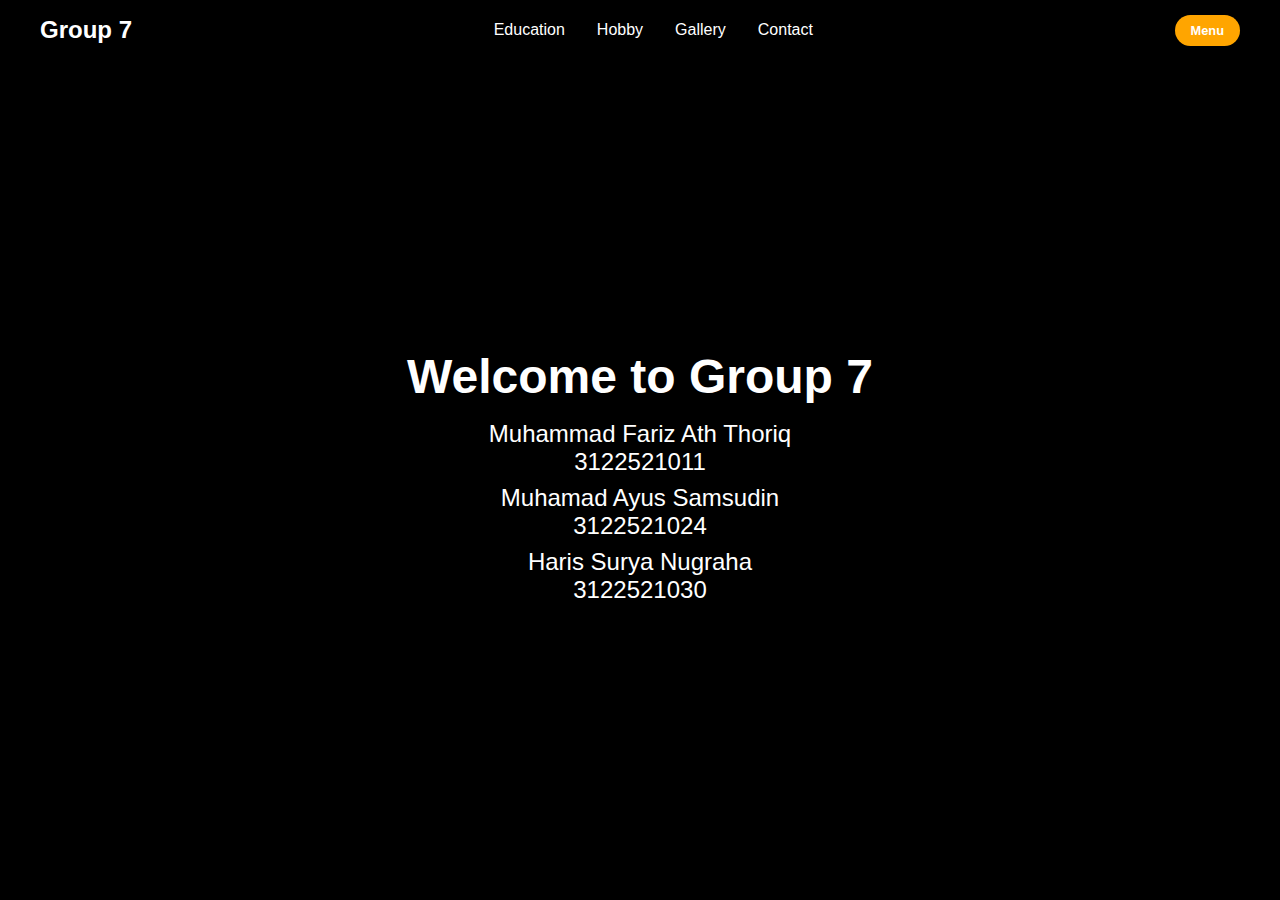
<file: index.html>
<!DOCTYPE html>
<html lang="en">
<head>
    <meta charset="UTF-8">
    <meta name="viewport" content="width=device-width, initial-scale=1.0">
    <link rel="stylesheet" href="https://cdnjs.cloudflare.com/ajax/libs/font-awesome/6.5.1/css/all.min.css">
    <link rel="stylesheet" href="index.css">
    <title>Navbar</title>
</head>
<body>
    <header>
        <div class="navbar">
            <div class="logo"><a href="#">Group 7</a></div>
        <ul class="links">
            <li><a href="pendidikan.html">Education</a></li>
            <li><a href="hobby.html">Hobby</a></li>
            <li><a href="gallery.html">Gallery</a></li>
            <li><a href="contact.html">Contact</a></li>
        </ul>
        <a href="#" class="action_btn">Menu</a>
        <div class="toggle_btn">
            <i class="fa-solid fa-bars"></i>
        </div>
    </div>

    <div class="dropdown_menu">
        <li><a href="pendidikan.html">Pendidikan</a></li>
        <li><a href="hobby.html">Hobby</a></li>
        <li><a href="gallery.html">Gallery</a></li>
        <li><a href="contact.html">Contact</a></li>
        <li><a href="#" class="action_btn">Menu</a></li>
    </div>
    </header>

    <main>
        <section id="hero">
            <h1>Welcome to Group 7</h1>
            <p>	Muhammad Fariz Ath Thoriq <br> 3122521011 </p>
            <p>Muhamad Ayus Samsudin <br> 3122521024 </p>
            <p>Haris Surya Nugraha <br> 3122521030 </p>
        </section>
    </main>

    <script>
        const toggleBtn = document.querySelector('.toggle_btn')
        const toggleBtnIcon = document.querySelector('.toggle_btn i')
        const dropDownMenu = document.querySelector('.dropdown_menu')

        toggleBtn.onclick = function () {
            dropDownMenu.classList.toggle('open')
            const isOpen = dropDownMenu.classList.contains('open')

            toggleBtnIcon.classList = isOpen
            ? 'fa-solid fa-xmark'
            : 'fa-solid fa-bars'
        }
    </script>
</body>
</html>
</file>
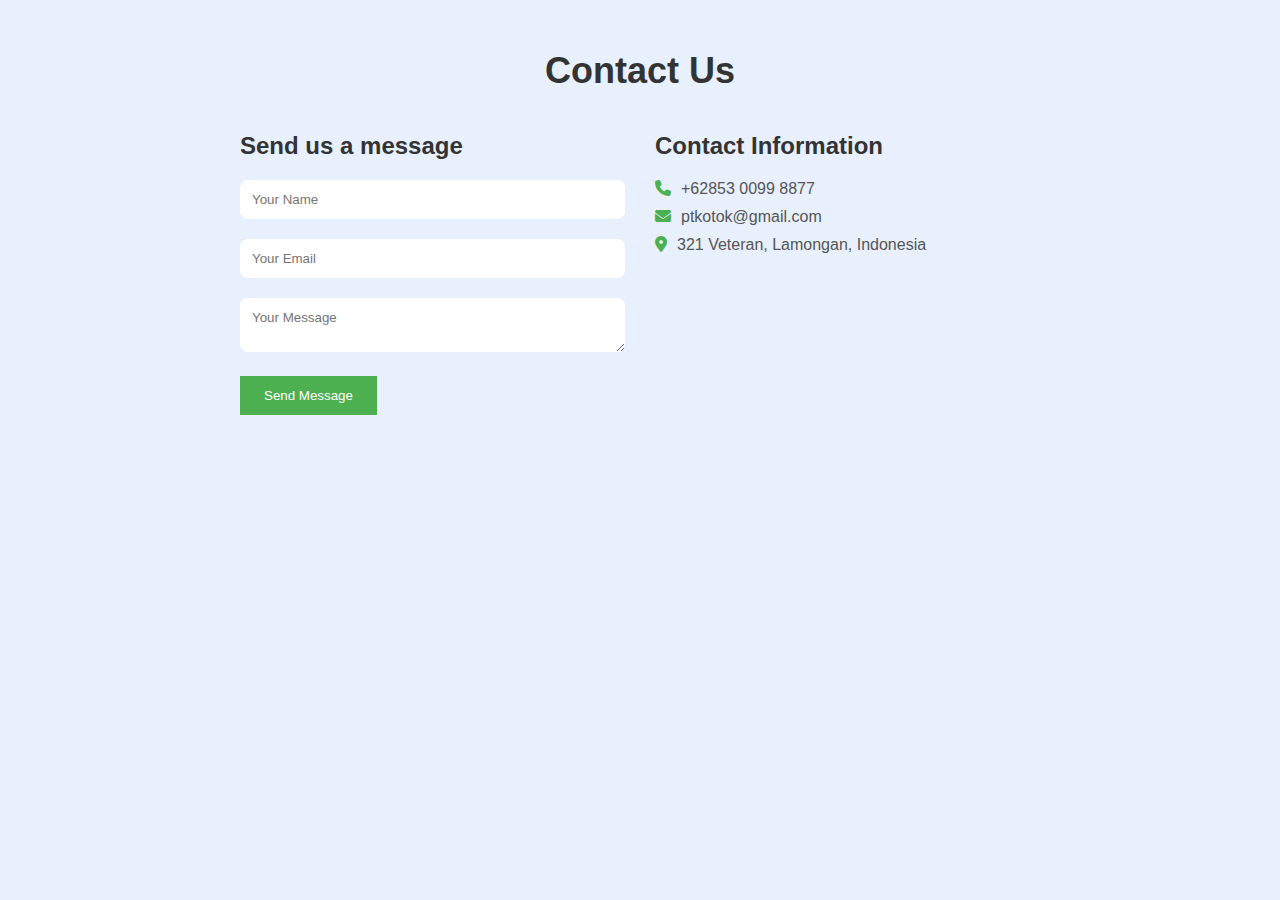
<file: contact.html>
<!DOCTYPE html>
<html>
<head>
    <meta charset="UTF-8">
    <meta name="viewport" content="width=device-width, initial-scale=1.0">
    <title>Contact us</title>
    <link rel="stylesheet" href="https://cdnjs.cloudflare.com/ajax/libs/font-awesome/6.5.1/css/all.min.css">
    <link rel="stylesheet" href="contact.css">
</head>
<body>
    <section class="contact">
        <div class="container">
            <h2>Contact Us</h2>
            <div class="contact-wrapper">
                <div class="contact-form">
                    <h3>Send us a message</h3>
                    <form>
                        <div class="form-group">
                            <input type="text" name="name" placeholder="Your Name">
                        </div>
                        <div class="form-group">
                            <input type="text" name="email" placeholder="Your Email">
                        </div>
                        <div class="form-group">
                            <textarea name="message" placeholder="Your Message"></textarea>
                        </div>
                        <button type="submit">Send Message</button>
                    </form>
                </div>
                <div class="contact-info">
                    <h3>Contact Information</h3>
                    <p><i class="fas fa-phone"></i>+62853 0099 8877</p>
                    <p><i class="fas fa-envelope"></i>ptkotok@gmail.com</p>
                    <p><i class="fas fa-map-marker-alt"></i>321 Veteran, Lamongan, Indonesia</p>
                </div>
            </div>
        </div>
    </section>
</body>
</html>
</file>
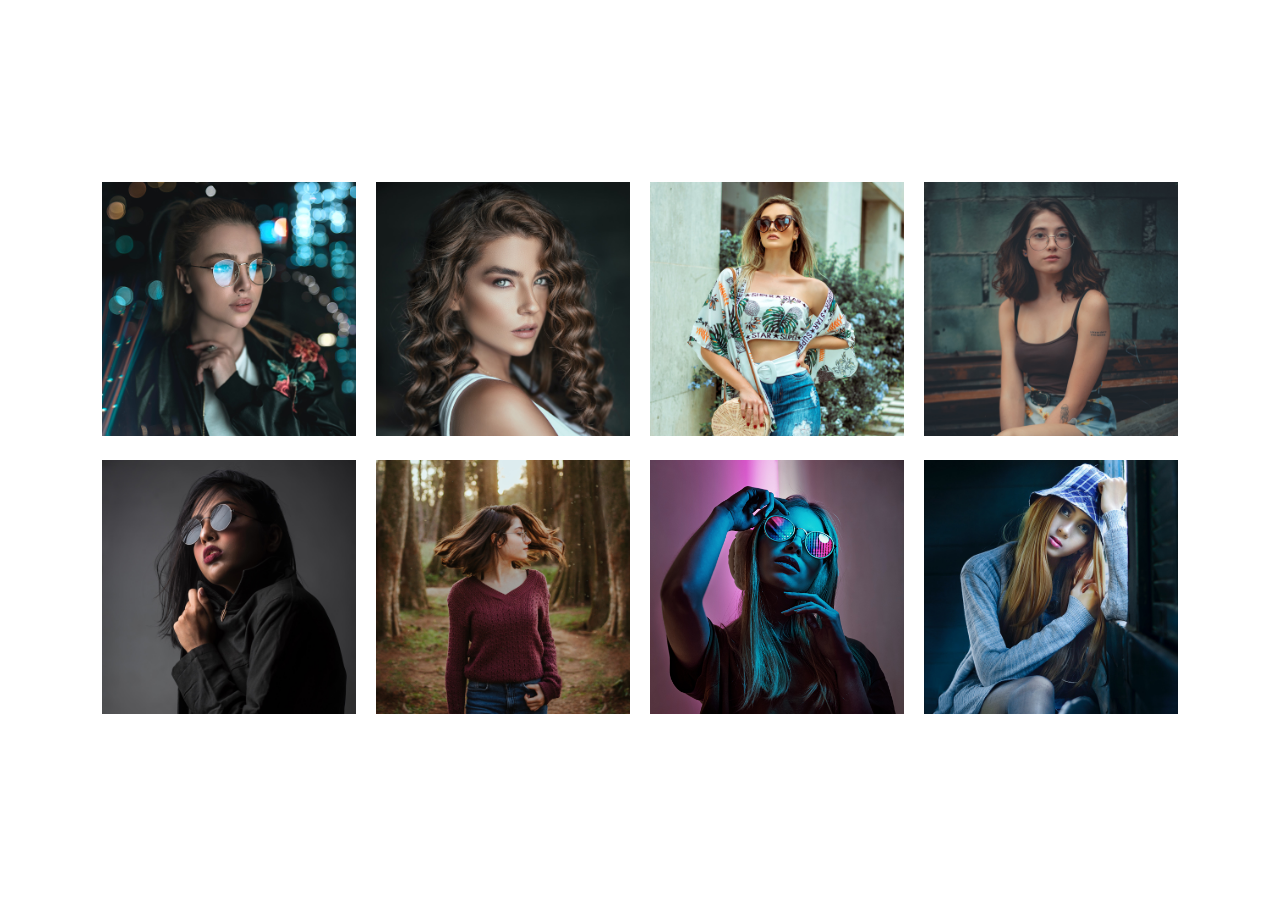
<file: gallery.html>
<!DOCTYPE html>
<html>
<head>
    <meta name="viewport" content="width=device-width, initial-scale=1.0">
    <title>Gallery</title>
    <link rel="stylesheet" href="gallery.css">
    <link rel="stylesheet" href="lightbox.css">
</head>
<body>

    <div class="container">
        <div class="gallery">
            <a href="images/1.jpg" data-lightbox="models" data-title="Caption1">
                <img src="images/1.jpg">    
            </a>
            <a href="images/2.jpg" data-lightbox="models" data-title="Caption1">
                <img src="images/2.jpg">    
            </a>
            <a href="images/3.jpg" data-lightbox="models" data-title="Caption1">
                <img src="images/3.jpg">    
            </a>
            <a href="images/4.jpg" data-lightbox="models" data-title="Caption1">
                <img src="images/4.jpg">    
            </a>
            <a href="images/5.jpg" data-lightbox="models" data-title="Caption1">
                <img src="images/5.jpg">    
            </a>
            <a href="images/6.jpg" data-lightbox="models" data-title="Caption1">
                <img src="images/6.jpg">    
            </a>
            <a href="images/7.jpg" data-lightbox="models" data-title="Caption1">
                <img src="images/7.jpg">    
            </a>
            <a href="images/8.jpg" data-lightbox="models" data-title="Caption1">
                <img src="images/8.jpg">    
            </a>
        </div>
    </div>
    
    <script src="lightbox-plus-jquery.js"></script>

</body>
</html>
</file>
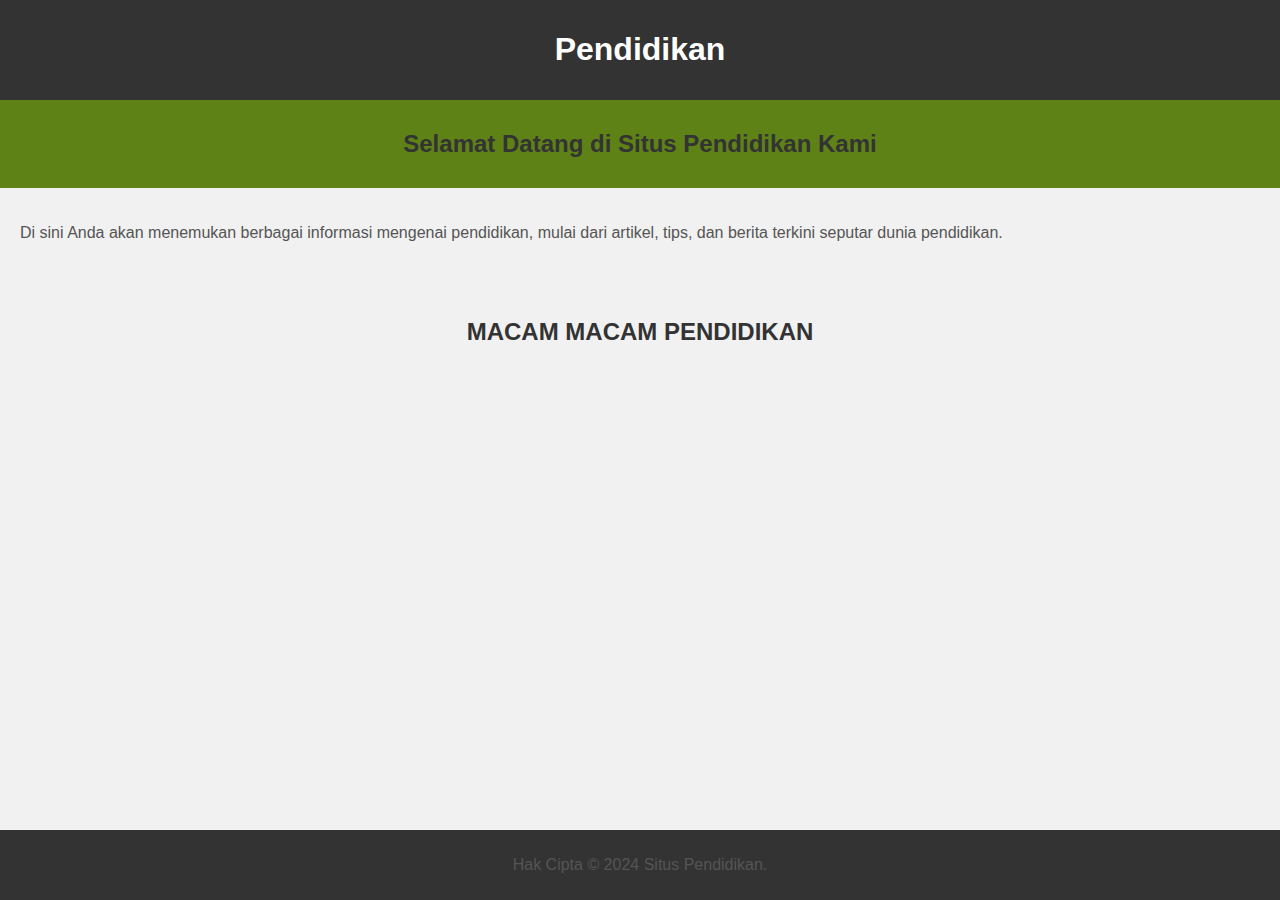
<file: pendidikan.html>
<!DOCTYPE html>
<html lang="en">
<head>
    <meta charset="UTF-8">
    <meta name="viewport" content="width=device-width, initial-scale=1.0">
    <title>Pendidikan</title>
    <style>
        body {
            font-family: Arial, sans-serif;
            margin: 0;
            padding: 0;
            background-color: #f1f1f1;
        }
        header {
            background-color: #333;
            color: #fff;
            padding: 10px 20px;
            text-align: center;
        }
        nav {
            background-color: #5e8216;
            padding: 10px;
            text-align: center;
        }
        nav a {
            color: #fff;
            text-decoration: none;
            padding: 5px 10px;
            margin: 0 5px;
        }
        nav a:hover {
            background-color: #555;
        }
        section {
            padding: 20px;
        }
        section h2{
            text-align: center;
        }
        h2 {
            color: #333;
        }
        p {
            color: #555;
        }
        footer {
            background-color: #333;
            color: #fff;
            text-align: center;
            padding: 10px 0;
            position: fixed;
            bottom: 0;
            width: 100%;
        }
    </style>
</head>
<body>
    <header>
        <h1>Pendidikan</h1>
    </header>
    <nav>
        <h2>Selamat Datang di Situs Pendidikan Kami</h2>
    </nav>
    <section>
        <p>Di sini Anda akan menemukan berbagai informasi mengenai pendidikan, mulai dari artikel, tips, dan berita terkini seputar dunia pendidikan.</p>
    </section>
    <section> <H2> MACAM MACAM PENDIDIKAN</H2></section>
    <footer>
        <p>Hak Cipta &copy; 2024 Situs Pendidikan.</p>
    </footer>
</body>
</html>
</file>
<file: index.css>
*{
    margin: 0;
    padding: 0;
    box-sizing: border-box;
    font-family: 'open Sans', sans-serif;
}

body{
    height: 100vh;
    background-color: #000;
    background-image: url('https://images.unsplash.com/photo-1485470733090-0aae1788d5af?ixlib=rb-4.0.3&ixid=MnwxMjA3fDB8MHxwaG90by1wYWdlfHx8fGVufDB8fHx8&auto=format&fit=crop&w=1517&q=80');
    background-size: cover;
    background-position: center;
}

li{
    list-style: none;
}

a{
    text-decoration: none;
    color: #fff;
    font-size: 1rem;
}

a:hover{
    color: orange;
}

/*HEADER*/

header{
    position: relative;
    padding: 0 2rem;
}

.navbar{
    width: 100%;
    height: 60px;
    max-width: 1200px;
    margin: 0 auto;
    display: flex;
    align-items: center;
    justify-content: space-between;
}

.navbar .logo a{
    font-size: 1.5rem;
    font-weight: bold;
}

.navbar .links{
    display: flex;
    gap: 2rem;
}

.navbar .toggle_btn {
    color: #fff;
    font-size: 1.5rem;
    cursor: pointer;
    display: none;
}

.action_btn{
    background-color: orange;
    color: #fff;
    padding: 0.5rem 1rem;
    border: none;
    outline: none;
    border-radius: 20px;
    font-size: 0.8rem;
    font-weight: bold;
    cursor: pointer;
    transition: scale 0.2 ease;
}

.action_btn:hover{
    scale: 1.05;
    color: #fff;
}

.action_btn:active{
    scale: 0.95;
}

/* Dropdown Menu */
.dropdown_menu{
    display: none;
    position: absolute;
    right: 2rem;
    top: 60px;
    height: 0;
    width: 300px;
    background: rgba(255, 255, 255, 0.1);
    backdrop-filter: blur(15px);
    border-radius: 10px;
    overflow: hidden;
    transition: height 0.2s cubic-bezier(0.175, 0.885, 0.32, 1.275);
}

.dropdown_menu.open{
    height: 240px;
}

.dropdown_menu li{
    padding: 0.7rem;
    display: flex;
    align-items: center;
    justify-content: center;
}

.dropdown_menu .action_btn{
    width: 100%;
    display: flex;
    justify-content: center;
}

/* Hero */
section#hero{
    height: calc(100vh - 60px);
    display: flex;
    flex-direction: column;
    align-items: center;
    justify-content: center;
    text-align: center;
    color: #fff;
}

#hero h1{
    font-size: 3rem;
    margin-bottom: 1rem;
}

#hero p{
    font-size: 1.5rem;
    margin-bottom: 0.5rem;
}

/* Responsive design */
@media (max-width: 992px) {
    .navbar .links,
    .navbar .action_btn {
        display: none;
    }

    .navbar .toggle_btn {
        display: block;
    }
    .dropdown_menu{
        display: block;
    }

    @media (max-width: 576px){
        .dropdown_menu {
            left: 2rem;
            width: unset;
        }
    }
}
</file>
<file: contact.css>
*{
    margin: 0px;
    padding: 0px;
    box-sizing: border-box;
    font-family: sans-serif;
}
.contact{
    min-height: 100vh;
    background-color: #e8f0fe;
    padding: 50px;
    text-align: center;
}
.container{
    max-width: 800px;
    margin: 0 auto;
}
.container h2{
    font-size: 36px;
    margin-bottom: 40px;
    color: #333;
}
.contact-wrapper{
    display: grid;
    grid-template-columns: repeat(2, 1fr);
    grid-gap: 30px;
}
.contact-form{
    text-align: left;
}
.contact-form h3{
    font-size: 24px;
    margin-bottom: 20px;
    color: #333;
}
.form-group{
    margin-bottom: 20px;
}
input, textarea{
    width: 100%;
    padding: 12px;
    border-radius: 8px;
    border: none;
    background-color: f8f9fa;
    color: #333;
}
input:focus
textarea:focus{
    outline: none;
    box-shadow: 0 0 8px #bbb;
}
button{
    display: inline-block;
    padding: 12px 24px;
    background-color: #4caf50;
    color: #fff;
    border: none;
    cursor: pointer;
    transition: 0.3s ease;
}
button:hover{
    background-color: #45a049;
}
.contact-info{
    text-align: left;
}
.contact-info h3{
    font-size: 24px;
    margin-bottom: 20px;
    color: #333;
}
.contact-info p{
    margin-bottom: 10px;
    color: #555;
}
.contact-info i{
    color: #4caf50;
    margin-right: 10px;
}
@media screen and (max-width: 768px){
    .container{
        padding: 20px;
    }
    .contact-wrapper{
        grid-template-columns: 1fr;
    }
}
</file>
<file: gallery.css>
*{
    margin: 0;
    padding: 0;
    box-sizing: border-box;
    font-family: 'poppins', sans-serif;
}
.container{
    width: 100%;
    min-height: 100vh;
    display: flex;
    align-items: center;
    justify-content: center;
    padding: 50px 8%;
}
.gallery{
    display: grid;
    grid-template-columns: repeat(auto-fit, minmax(250px, 1fr));
    grid-gap: 20px;
}
.gallery img{
    width: 100%;
}
</file>
